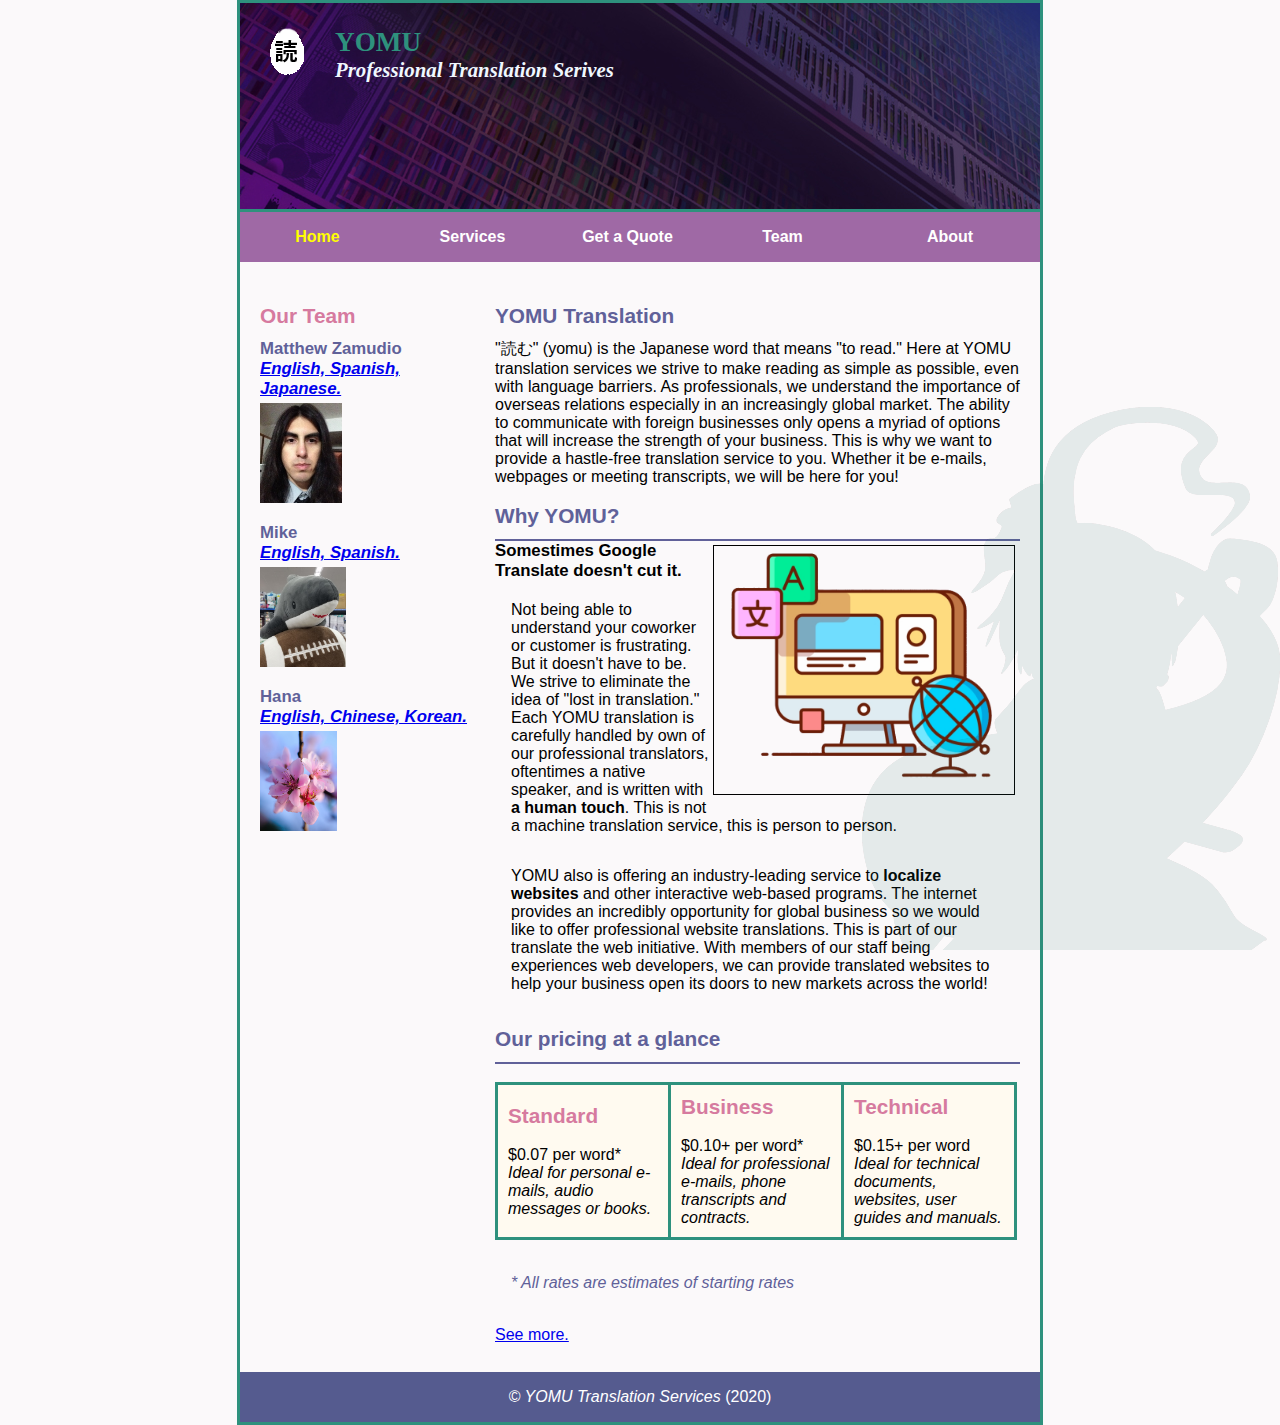
<file: index.html>
<!--
Matthew Zamudio
TEC 378: Final business site
Started 4/6/20

This is the homepage
-->

<!DOCTYPE html>
<html lang="en">

<head>
	<meta charset="utf-8">
	<title>YOMU Services</title>
	<link rel="shortcut icon" href="images/logo.png"> <!-- favicon -->
    <meta name="viewport" content="width=device-width, initial-scale=1.0">
    <meta name="keywords" content="Yomu, translation, business, comission-based, english, chinese, japanese, spanish, languages"> 
    <!-- SEO keywords -->
    
    <!-- adding css -->
    <link rel="stylesheet" href="styles/normalize.css">
    <link rel="stylesheet" href="styles/main.css">
</head>

<body>
	<header>
        <!-- webpage logo -->
        <!-- the image is clickable! -->
        <a href="index.html"><img src="images/logo.png" alt="yomu"></a>
        
        <!-- main header -->
        <h2>YOMU</h2>
        <h3 style="color:aliceblue">Professional Translation Serives</h3>
	</header>  
    <!-- adding navigation -->
    
    
    <!-- most of these pages are WIP! currently -->
    <nav id="nav_menu">
        <ul>
            <li><a href="index.html" class="current">Home</a></li>
            <li><a href="about/services.html">Services</a></li>
            <li><a href="about/quote.html">Get a Quote</a></li>
            <li><a href="about/team.html">Team</a></li>
            <!-- about section -->
            <li class="lastitem"><a href="#">About</a>
                <ul>
                    <li><a href="about/about.html">History</a></li>

                    <li><a href="about/contact.html">Contact Information</a></li>
                </ul>
            </li>
        </ul>
    </nav>  
	<main>
        <img src="images/yomu.png" class="bg-img">
        <!-- company information at a glance -->
        <h2>YOMU Translation</h2>
        <p>"読む" (yomu) is the Japanese word that means "to read." Here at YOMU translation services we strive to make reading as simple as possible, even with language barriers. As professionals, we understand the importance of overseas relations especially in an increasingly global market. The ability to communicate with foreign businesses only opens a myriad of options that will increase the strength of your business. This is why we want to provide a hastle-free translation service to you. Whether it be e-mails, webpages or meeting transcripts, we will be here for you!</p>
        
        <!-- basic info about the service -->
        <h2>Why YOMU?</h2>
        <article>
        <img src="images/machine.png" alt="Translation Machine">
            <h3>Somestimes Google Translate doesn't cut it.</h3>
            <p class="info">Not being able to understand your coworker or customer is frustrating. But it doesn't have to be. We strive to eliminate the idea of "lost in translation." Each YOMU translation is carefully handled by own of our professional translators, oftentimes a native speaker, and is written with <b>a human touch</b>. This is not a machine translation service, this is person to person.</p>
            
            <p class="info">YOMU also is offering an industry-leading service to <b>localize websites</b> and other interactive web-based programs. The internet provides an incredibly opportunity for global business so we would like to offer professional website translations. This is part of our translate the web initiative. With members of our staff being experiences web developers, we can provide translated websites to help your business open its doors to new markets across the world!</p>
        </article> 
        <!-- now with 100% less double borders! -->
        <h2>Our pricing at a glance</h2>
        <article class="lastart"><br>
            <!-- table here with basic price breakdowns -->
            <table>
                <tr>
                    <td><h2>Standard</h2><br>
                        $0.07 per word*<br>
                        <i>Ideal for personal e-mails, audio messages or books.</i>
                    </td>
                    <td><h2>Business</h2><br>
                        $0.10+ per word*<br>
                        <i>Ideal for professional e-mails, phone transcripts and contracts.</i>
                    </td>
                    <td><h2>Technical</h2><br>
                        $0.15+ per word<br>
                        <i>Ideal for technical documents, websites, user guides and manuals.</i>
                    </td>
                </tr>
            </table>
            <br><blockquote>* All rates are estimates of starting rates</blockquote><br>
            <a href="about/quote.html">See more.</a>
        </article>
	</main>
    
    <!-- sidebar -->
    <aside>
        <h2>Our Team</h2>
        <h3>Matthew Zamudio<br>
        <a href="about/team.html#matt" alt="Matt"><i>English, Spanish, Japanese.</i></a></h3>
        <img src="images/matt.png" alt="Matthew"><br>
        <h3>Mike<br>
        <a href="about/team.html#mike" alt="Mike"><i>English, Spanish.</i></a></h3>
        <img src="images/mike.png" alt="Mike"><br>
        <h3>Hana<br>
        <a href="about/team.html#hana" alt="Hana"><i>English, Chinese, Korean.</i></a></h3>
        <img src="images/hana.png" alt="Hana"><br>
        
        </aside>
	<footer>
        <!-- footer -->
        <p><i>&copy YOMU Translation Services</i> (2020)</p>	      
	</footer>
</body>
</html>
</file>
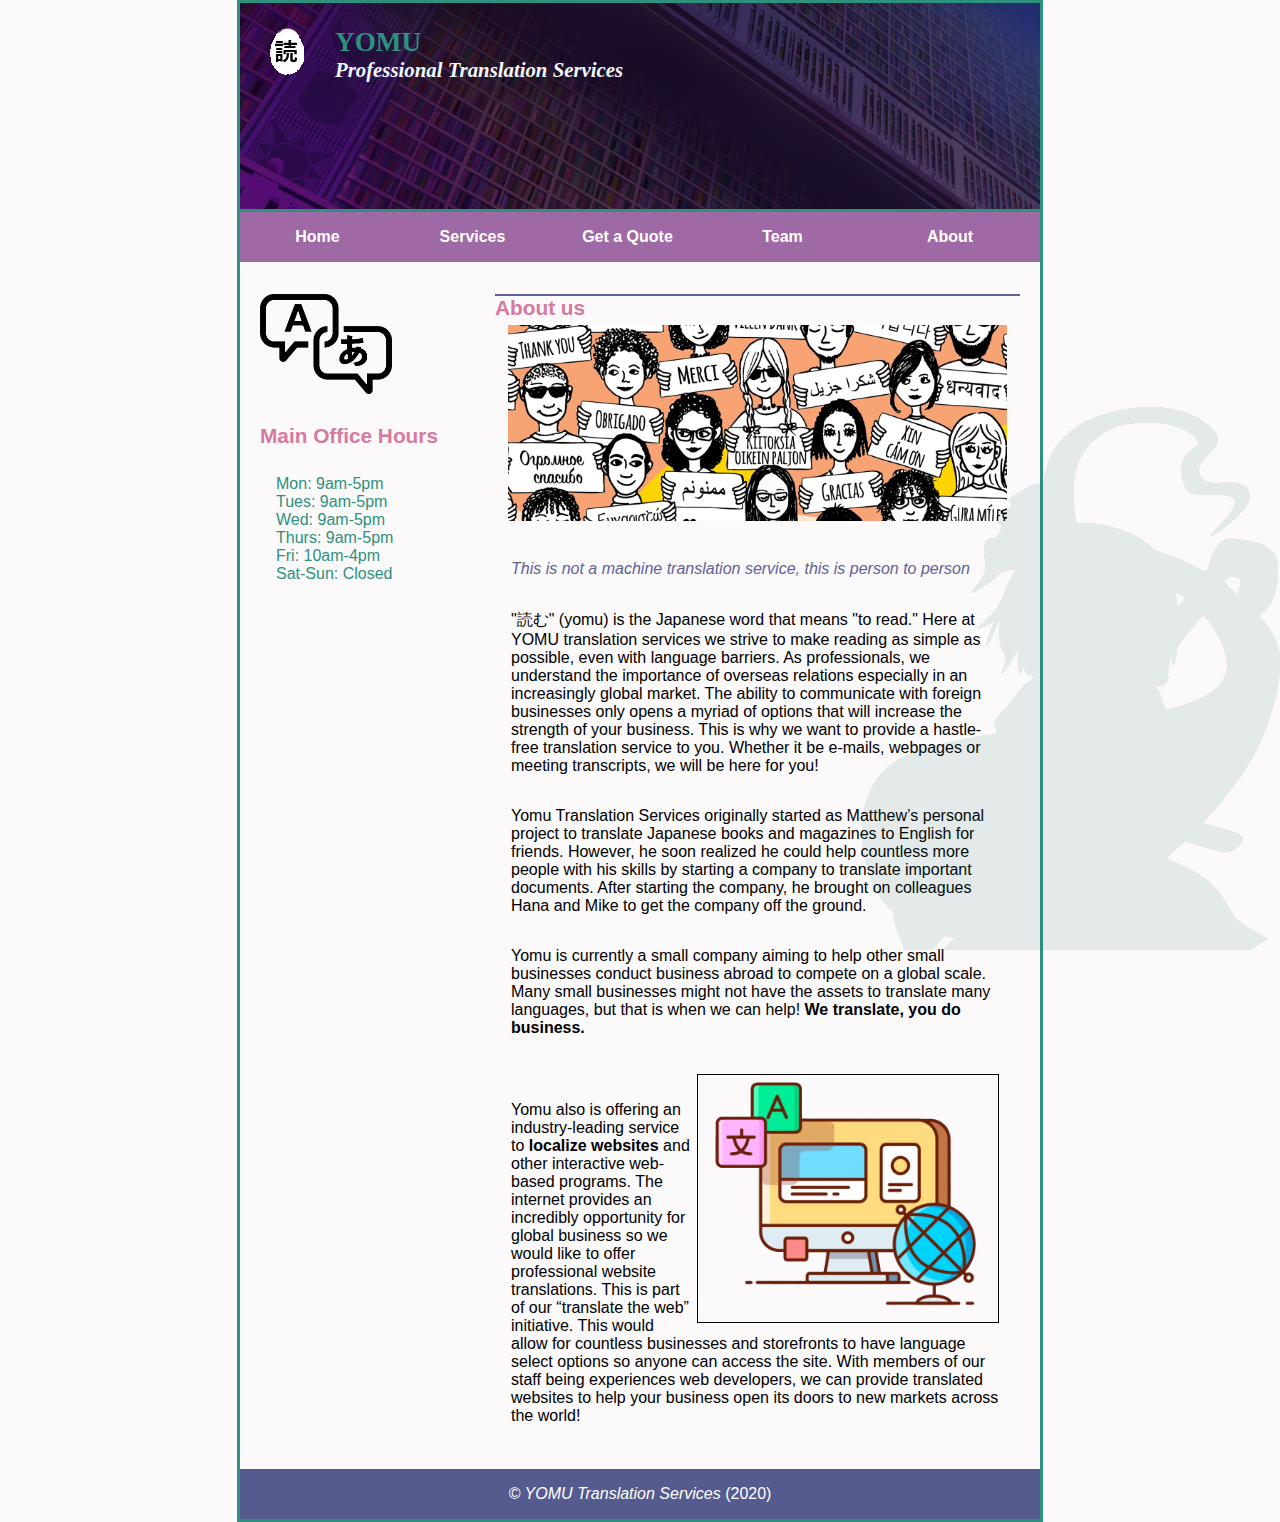
<file: about/about.html>
<!--
Matthew Zamudio
TEC 378: Final business site
Started 4/6/20

About the company
-->

<!DOCTYPE html>
<html lang="en">

<head>
	<meta charset="utf-8">
	<title>YOMU Services</title>
	<link rel="shortcut icon" href="../images/logo.png"> <!-- favicon -->
    <meta name="viewport" content="width=device-width, initial-scale=1.0">
    <meta name="keywords" content="Yomu, translation, business, comission-based, english, chinese, japanese, spanish, languages"> 
    <!-- SEO keywords -->
    
    <!-- adding css -->
    <link rel="stylesheet" href="../styles/normalize.css">
    <link rel="stylesheet" href="../styles/main.css">
</head>

<body>
	<header>
        <!-- webpage logo -->
        <!-- the image is clickable! -->
        <a href="index.html"><img src="../images/logo.png" alt="yomu"></a>
        
        <!-- main header -->
        <h2>YOMU</h2>
        <h3 style="color:aliceblue">Professional Translation Services</h3>
	</header>  
    <!-- adding navigation -->
    
    
    <!-- most of these pages are WIP! currently -->
    <nav id="nav_menu">
        <ul>
            <li><a href="../index.html">Home</a></li>
            <li><a href="services.html">Services</a></li>
            <li><a href="quote.html">Get a Quote</a></li>
            <li><a href="team.html">Team</a></li>
            <!-- about section -->
            <li class="lastitem"><a href="#">About</a>
                <ul>
                    <li><a href="about.html" class="current">History</a></li>
                    <li><a href="contact.html">Contact Information</a></li>
                </ul>
            </li>
        </ul>
    </nav>    
	<main>
        <img src="../images/yomu.png" class="bg-img">
        <article class="lastart">
            <h2>About us</h2>
            
            <img src="../images/translators.png" alt="Two people talking" class="specialimg"><br>
            
            <blockquote>This is not a machine translation service, this is person to person</blockquote>
            
            <!-- company information at a glance -->
            <p>"読む" (yomu) is the Japanese word that means "to read." Here at YOMU translation services we strive to make reading as simple as possible, even with language barriers. As professionals, we understand the importance of overseas relations especially in an increasingly global market. The ability to communicate with foreign businesses only opens a myriad of options that will increase the strength of your business. This is why we want to provide a hastle-free translation service to you. Whether it be e-mails, webpages or meeting transcripts, we will be here for you!</p>
            
            <p>Yomu Translation Services originally started as Matthew’s personal project to translate Japanese books and magazines to English for friends. However, he soon realized he could help countless more people with his skills by starting a company to translate important documents. After starting the company, he brought on colleagues Hana and Mike to get the company off the ground.</p>
            
            <p>Yomu is currently a small company aiming to help other small businesses conduct business abroad to compete on a global scale. Many small businesses might not have the assets to translate many languages, but that is when we can help! <b>We translate, you do business.</b></p>
            
            <!-- image here -->
            <p><img src="../images/machine.png" alt="Translation Machine"></p>
            
            <p class="info">Yomu also is offering an industry-leading service to <b>localize websites</b> and other interactive web-based programs. The internet provides an incredibly opportunity for global business so we would like to offer professional website translations. This is part of our “translate the web” initiative. This would allow for countless businesses and storefronts to have language select options so anyone can access the site. With members of our staff being experiences web developers, we can provide translated websites to help your business open its doors to new markets across the world!</p>
        </article>
	</main>
    
    <!--sidebar -->
    <aside>
        <img src="../images/jpn-eng.png">
        <h2>Main Office Hours</h2>
        <ul>
            <li>Mon: 9am-5pm</li>
            <li>Tues: 9am-5pm</li>
            <li>Wed: 9am-5pm</li>
            <li>Thurs: 9am-5pm</li>
            <li>Fri: 10am-4pm</li>
            <li>Sat-Sun: Closed</li>       
        </ul>
    </aside>   
	<footer>
        <!-- footer -->
        <p><i>&copy YOMU Translation Services</i> (2020)</p>	      
	</footer>
</body>
</html>
</file>
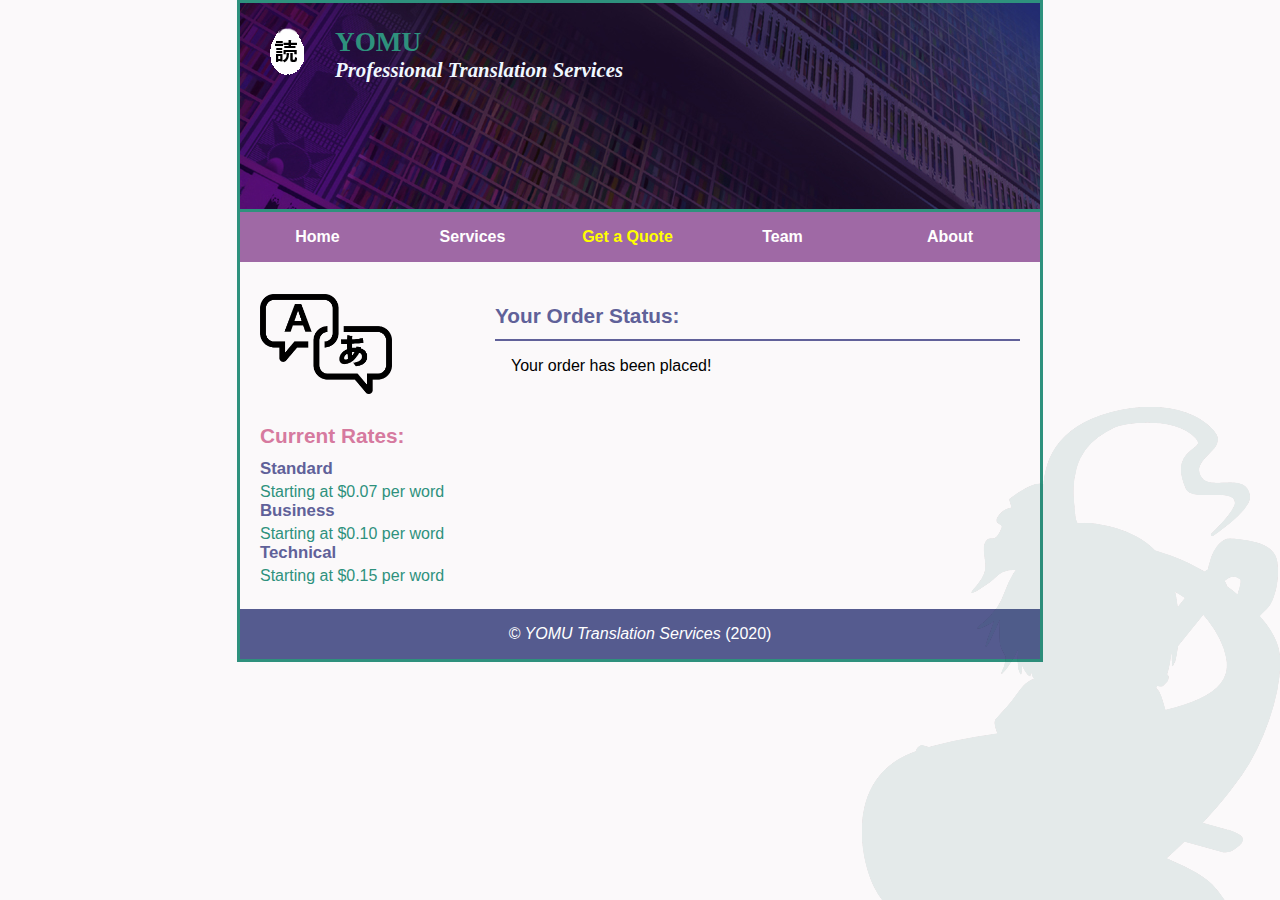
<file: about/checkout.html>
<!--
Matthew Zamudio
TEC 378: Final business site
Started 4/6/20

This page is simply a paceholder since implimenting an actual checkout with paypal would require setting up accounts. The checkout widget and status of order would go here.
-->

<!DOCTYPE html>
<html lang="en">

<head>
	<meta charset="utf-8">
	<title>YOMU Services</title>
	<link rel="shortcut icon" href="../images/logo.png"> <!-- favicon -->
    <meta name="viewport" content="width=device-width, initial-scale=1.0">
    <meta name="keywords" content="Yomu, translation, business, comission-based, english, chinese, japanese, spanish, languages"> 
    <!-- SEO keywords -->
    
    <!-- adding css -->
    <link rel="stylesheet" href="../styles/normalize.css">
    <link rel="stylesheet" href="../styles/main.css">
    

</head>

<body>
	<header>
        <!-- webpage logo -->
        <!-- the image is clickable! -->
        <a href="../index.html"><img src="../images/logo.png" alt="yomu"></a>
        
        <!-- main header -->
        <h2>YOMU</h2>
        <h3 style="color:aliceblue">Professional Translation Services</h3>
	</header>  
    <!-- adding navigation -->
    
    
    <!-- most of these pages are WIP! currently -->
    <nav id="nav_menu">
        <ul>
            <li><a href="../index.html">Home</a></li>
            <li><a href="services.html">Services</a></li>
            <li><a href="quote.html"  class="current">Get a Quote</a></li>
            <li><a href="team.html">Team</a></li>
            <!-- about section -->
            <li class="lastitem"><a href="#">About</a>
                <ul>
                    <li><a href="about.html">History</a></li>
                    <li><a href="contact.html">Contact Information</a></li>
                </ul>
            </li>
        </ul>
    </nav>  
	<main>
        <img src="../images/yomu.png" class="bg-img">
        <h2>Your Order Status:</h2>
        <article class="lastart">
            <p>Your order has been placed!</p>
        </article>
	</main>
    
    <!-- same studio albums sidebar -->
    <aside>
        <img src="../images/jpn-eng.png">
        <h2>Current Rates:</h2>
        <h3>Standard</h3>Starting at $0.07 per word<br>
        <h3>Business</h3>Starting at $0.10 per word<br>
        <h3>Technical</h3>Starting at $0.15 per word<br>

        </aside>
	<footer>
        <!-- footer -->
        <p><i>&copy YOMU Translation Services</i> (2020)</p>	      
	</footer>
</body>
</html>
</file>
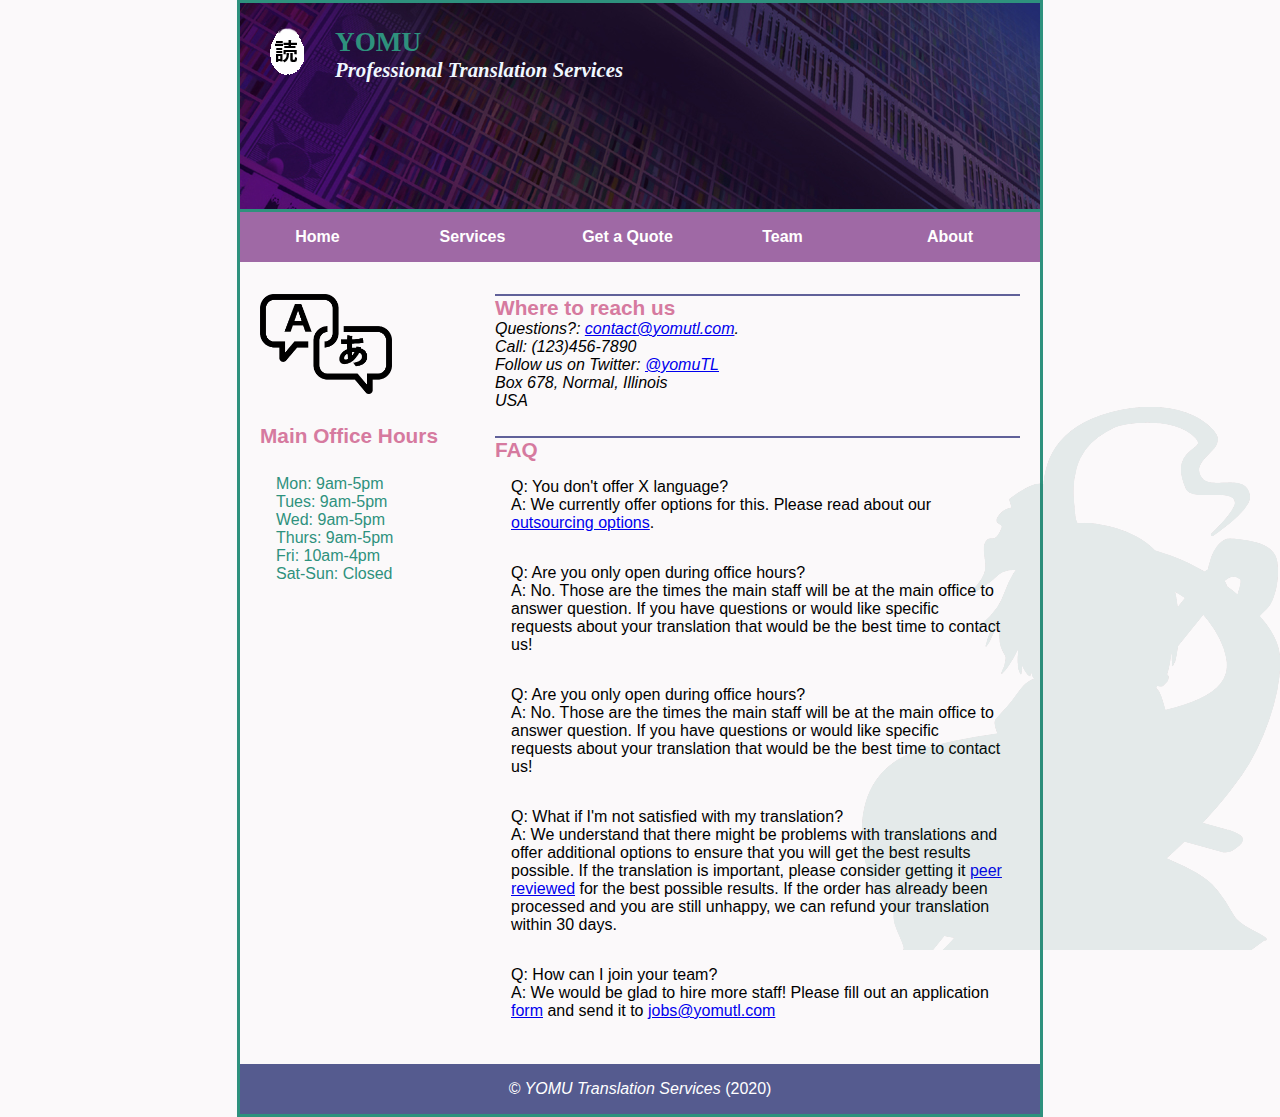
<file: about/contact.html>
<!--
Matthew Zamudio
TEC 378: Final business site
Started 4/6/20

Contact page.
-->

<!DOCTYPE html>
<html lang="en">

<head>
	<meta charset="utf-8">
	<title>YOMU Services</title>
	<link rel="shortcut icon" href="../images/logo.png"> <!-- favicon -->
    <meta name="viewport" content="width=device-width, initial-scale=1.0">
    <meta name="keywords" content="Yomu, translation, business, comission-based, english, chinese, japanese, spanish, languages"> 
    <!-- SEO keywords -->
    
    <!-- adding css -->
    <link rel="stylesheet" href="../styles/normalize.css">
    <link rel="stylesheet" href="../styles/main.css">
</head>

<body>
	<header>
        <!-- webpage logo -->
        <!-- the image is clickable! -->
        <a href="index.html"><img src="../images/logo.png" alt="yomu"></a>
        
        <!-- main header -->
        <h2>YOMU</h2>
        <h3 style="color:aliceblue">Professional Translation Services</h3>
	</header>  
    <!-- adding navigation -->
    
    
    <!-- most of these pages are WIP! currently -->
    <nav id="nav_menu">
        <ul>
            <li><a href="../index.html">Home</a></li>
            <li><a href="services.html">Services</a></li>
            <li><a href="quote.html">Get a Quote</a></li>
            <li><a href="team.html">Team</a></li>
            <!-- about section -->
            <li class="lastitem"><a href="#">About</a>
                <ul>
                    <li><a href="about.html">History</a></li>
                    <li><a href="contact.html" class="current">Contact Information</a></li>
                </ul>
            </li>
        </ul>
    </nav>    
	<main>
        <img src="../images/yomu.png" class="bg-img">
        <article class="lastart">
            <h2>Where to reach us</h2>
             <address>
                Questions?: <a href="mailto:contact@yomutl.com">contact@yomutl.com</a>.<br>
                 Call: (123)456-7890<br>
                Follow us on Twitter: <a href="fake twitter link">@yomuTL</a><br>
                Box 678, Normal, Illinois<br>
                USA
            </address><br>
        </article>
        <article class="lastart">
            <h2>FAQ</h2>
            <p>
            Q: You don't offer X language?<br>
            A: We currently offer options for this. Please read about our <a href="team.html#outsourcing">outsourcing options</a>.<br></p>
            
            <p>Q: Are you only open during office hours?<br>
            A: No. Those are the times the main staff will be at the main office to answer question. If you have questions or would like specific requests about your translation that would be the best time to contact us!
            </p> 
            
            <p>Q: Are you only open during office hours?<br>
            A: No. Those are the times the main staff will be at the main office to answer question. If you have questions or would like specific requests about your translation that would be the best time to contact us!
            </p> 
            
            <p>Q: What if I'm not satisfied with my translation?<br>
            A: We understand that there might be problems with translations and offer additional options to ensure that you will get the best results possible. If the translation is important, please consider getting it <a href="services.html#quality">peer reviewed</a> for the best possible results. If the order has already been processed and you are still unhappy, we can refund your translation within 30 days.
            </p> 
            
            <!-- note: application page does not exist -->
            <p>Q: How can I join your team?<br>
            A: We would be glad to hire more staff! Please fill out an application <a href="apply.html">form</a> and send it to <a href="mailto:jobs@yomutl.com">jobs@yomutl.com</a>
            </p> 
        </article>
	</main>
    
    <!--sidebar -->
    <aside>
        <img src="../images/jpn-eng.png">
        <h2>Main Office Hours</h2>
        <ul>
            <li>Mon: 9am-5pm</li>
            <li>Tues: 9am-5pm</li>
            <li>Wed: 9am-5pm</li>
            <li>Thurs: 9am-5pm</li>
            <li>Fri: 10am-4pm</li>
            <li>Sat-Sun: Closed</li>       
        </ul>
    </aside>
        
	<footer>
        <!-- footer -->
        <p><i>&copy YOMU Translation Services</i> (2020)</p>	      
	</footer>
</body>
</html>
</file>
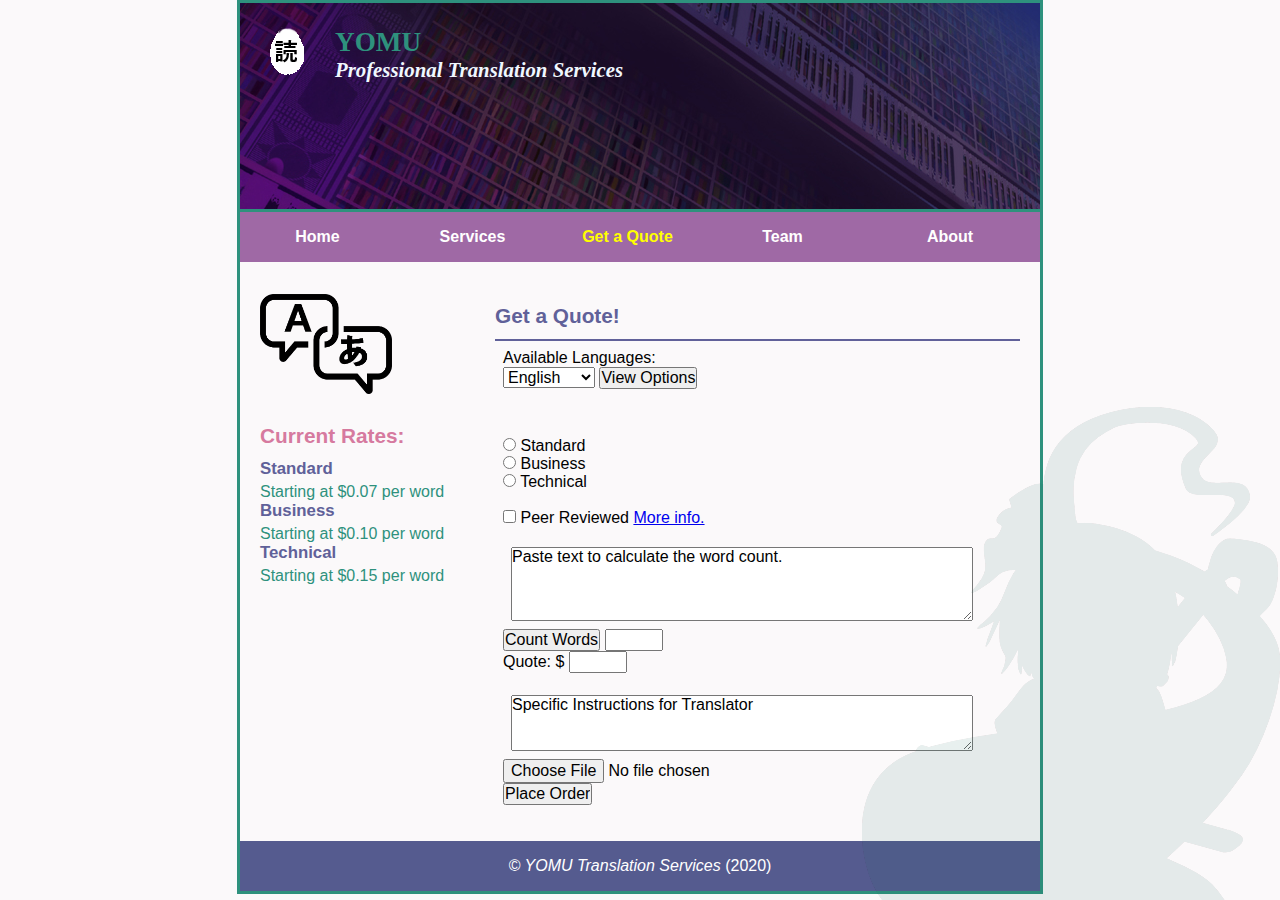
<file: about/quote.html>
<!--
Matthew Zamudio
TEC 378: Final business site
Started 4/6/20

This is a simple calculator to show how rates would be calculated. Some specific functions don't work 100% and it only can read Latin letters. It is simply to showcase the basics of the system and how the rates my company are calculated. Dile upload doesnt actually do anything nor does checkout buttons but are a placeholder to show that they are intended to be used in the functions they represent. 
-->

<!DOCTYPE html>
<html lang="en">

<head>
	<meta charset="utf-8">
	<title>YOMU Services</title>
	<link rel="shortcut icon" href="../images/logo.png"> <!-- favicon -->
    <meta name="viewport" content="width=device-width, initial-scale=1.0">
    <meta name="keywords" content="Yomu, translation, business, comission-based, english, chinese, japanese, spanish, languages"> 
    <!-- SEO keywords -->
    
    <!-- adding css -->
    <link rel="stylesheet" href="../styles/normalize.css">
    <link rel="stylesheet" href="../styles/main.css">
</head>

<body>
	<header>
        <!-- webpage logo -->
        <!-- the image is clickable! -->
        <a href="../index.html"><img src="../images/logo.png" alt="yomu"></a>
        
        <!-- main header -->
        <h2>YOMU</h2>
        <h3 style="color:aliceblue">Professional Translation Services</h3>
	</header>  
    <!-- adding navigation -->
 
    <!-- most of these pages are WIP! currently -->
    <nav id="nav_menu">
        <ul>
            <li><a href="../index.html">Home</a></li>
            <li><a href="services.html">Services</a></li>
            <li><a href="quote.html"  class="current">Get a Quote</a></li>
            <li><a href="team.html">Team</a></li>
            <!-- about section -->
            <li class="lastitem"><a href="#">About</a>
                <ul>
                    <li><a href="about.html">History</a></li>
                    <li><a href="contact.html">Contact Information</a></li>
                </ul>
            </li>
        </ul>
    </nav>  
	<main>
        <img src="../images/yomu.png" class="bg-img">
        <h2>Get a Quote!</h2>
        <article class="lastart">
        <!-- main text area -->  
    <!-- JS section. I likely will combind all scripts into one element or use external JS files. -->
    <script>
    function countWords(){
        var std = 0.07;
        var biz = 0.10;
        var tec = 0.15;
        var rate = 0.0;
        
        //conditionals will go here
        s = document.getElementById("inputString").value;
	    s = s.replace(/(^\s*)|(\s*$)/gi,""); //white space chars
	    s = s.replace(/[ ]{2,}/gi," "); // double spaces
	    s = s.replace(/\n /,"\n"); //
        s = s.replace(/\!|\?|\~/g,""); //replace special chars. this line is a work in progress. regex is challenging.

        document.getElementById("wordcount").value = s.split(' ').length;
        
        //really primative. just showing it works for spanish
        if(document.getElementById("stand").checked){
            rate = std;
        }else if(document.getElementById("biz").checked){
            rate = biz;
        }else if(document.getElementById("tech").checked){
            rate = tec;
        }else{
            window.alert("Please select your translation tier.")
        }
        
        var quote = s.split(' ').length * rate;
        
        //adds 20% for peer reviewed option checked. //
        if(document.getElementById("peer").checked){
            quote = quote + (quote * .2);
        }
        
        var price = quote.toFixed(2); //format decimal as price
        document.getElementById("quote").value = price;
    }
    </script>
    <!-- selection form for language availability -->
        <script>
            function getLang(){
                var outputs = ""; //output string declared
                var lan = document.getElementById("langs").value; //sets lan to selected ID from HTML form langs //
                
                //conditional statements to determine which languages could be translated based off user selection //
                if (lan.localeCompare("eng") == 0){
                    outputs = "Spanish, Japanese, Chinese";
                }else if(lan.localeCompare("spa")== 0){
                    outputs+="English, Japanese";
                }else if(lan.localeCompare("chi")== 0){
                    outputs= "English, Korean";
                }else if (lan.localeCompare("jpn")== 0){
                    outputs="English, Spanish";
                }else if(lan.localeCompare("kor")== 0){
                    outputs="English, Chinese"
                }
                //returns outputs string displayed in paragaph element
              document.getElementById("regresar").innerHTML = outputs; 
            }            
        </script> 
            
        <script>
            function submitOrder(){
                window.open("checkout.html")
            }
            
        </script>
            <!----------------------------------------------->
            
            <!-- language availability form -->
            <form>
            
            <label for="langs">Available Languages:</label><br>
            <select id="langs">
                <option value="eng">English</option>
                <option value="spa">Spanish</option>
                <option value="chi">Chinese</option>
                <option value="jpn">Japanese</option>
                <option value="kor">Korean</option>
            </select>   
     
                <button type="button" onclick="getLang()">View Options</button> <!-- calls getLang JS fuction -->
                
                <!-- displays output from function -->
                <p id="regresar"></p>
                
            </form>
            <!-- form -->
            <!-- each button will change starting rate -->
            <form>
                <!-- user must select a rate otherwise an error message will appear -->
              <input type="radio" id="stand" name="package" value="stand">
              <label for="stand">Standard</label><br>
                
              <input type="radio" id="biz" name="package" value="biz">
              <label for="biz">Business</label><br>
                
              <input type="radio" id="tech" name="package" value="other">
              <label for="other">Technical</label><br>
                
                
                <!-- peer review checkbox option +20% -->
                <br><input type="checkbox" id="peer" name="peerreview" value="peer">
                <label for="peer"  title="Standard rate +20%">Peer Reviewed <a href="services.html#quality">More info.</a></label>
            </form> 
            
        <!-- text calculation form -->    
        <!-- note: current only counts based off spaces, and sometimes counts special characters as words. -->        
        <form name="form1" method="post" action="">
        <textarea name="inputString" id="inputString" cols="50" rows="4">Paste text to calculate the word count.</textarea>
            <br>
            <input type="button" name="Convert" value="Count Words" onClick="countWords();"> 
            <input name="wordcount" id="wordcount" type="text" value="" size="6"><br>
            <label for="quote">Quote: $</label>
            <input name="quote" id="quote" type="text" value="" size="6"><br>

            
            <!----------------->
            <br><textarea name="instructions" id="instructions" cols="50" rows="3">Specific Instructions for Translator</textarea><br>
            
            <!-- upload documents, but doesnt actually do anything -->
            <input type="file" name="upload" value="Upload Files" onClick="upload()" accept="application/msword, application/pdf"><br> <!-- only accepts pdf and word docs -->

            <!-- going to take user to checkout but is not implimented -->
            <input type="button" name="submit" value="Place Order" onClick="submitOrder()">           
        </form>  

        </article>
	</main>
    
    <!-- same studio albums sidebar -->
    <aside>
        <img src="../images/jpn-eng.png">
        <h2>Current Rates:</h2>
        <h3>Standard</h3>Starting at $0.07 per word<br>
        <h3>Business</h3>Starting at $0.10 per word<br>
        <h3>Technical</h3>Starting at $0.15 per word<br>

        </aside>
	<footer>
        <!-- footer -->
        <p><i>&copy YOMU Translation Services</i> (2020)</p>	      
	</footer>
</body>
</html>
</file>
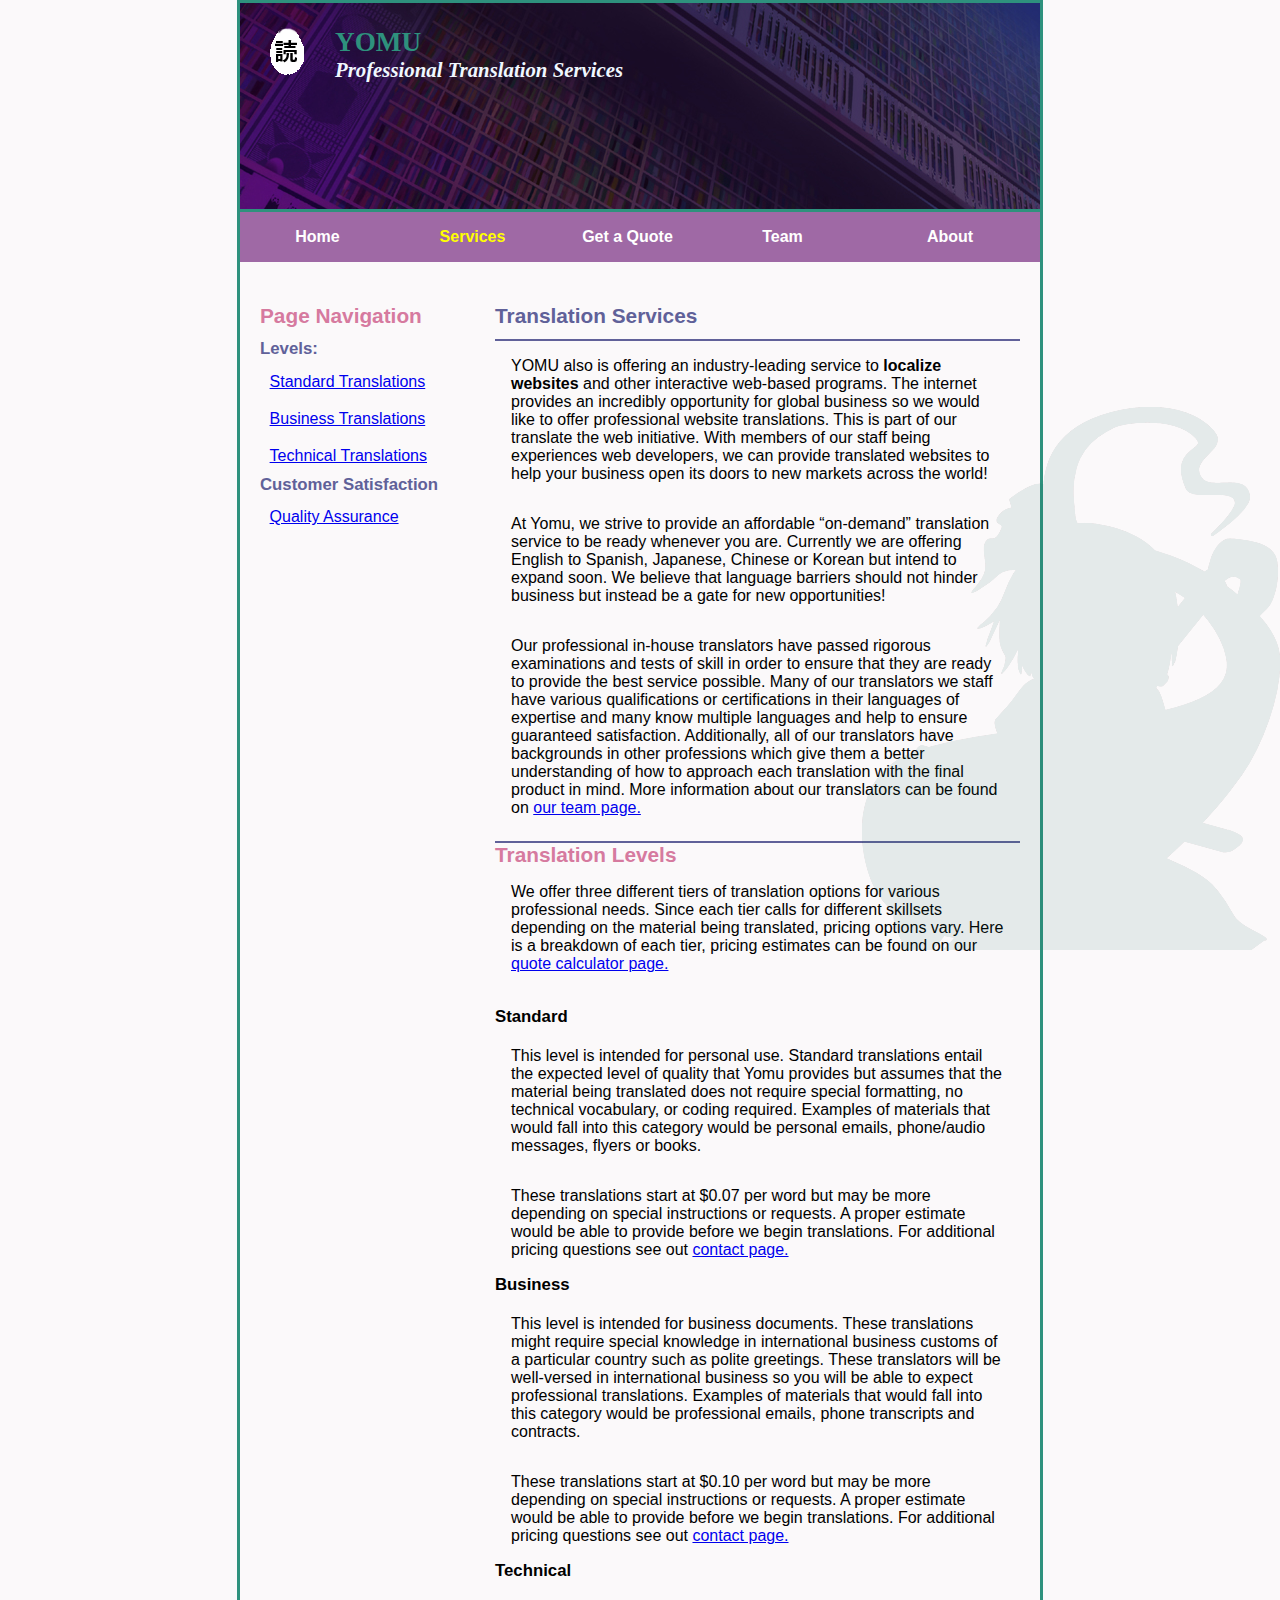
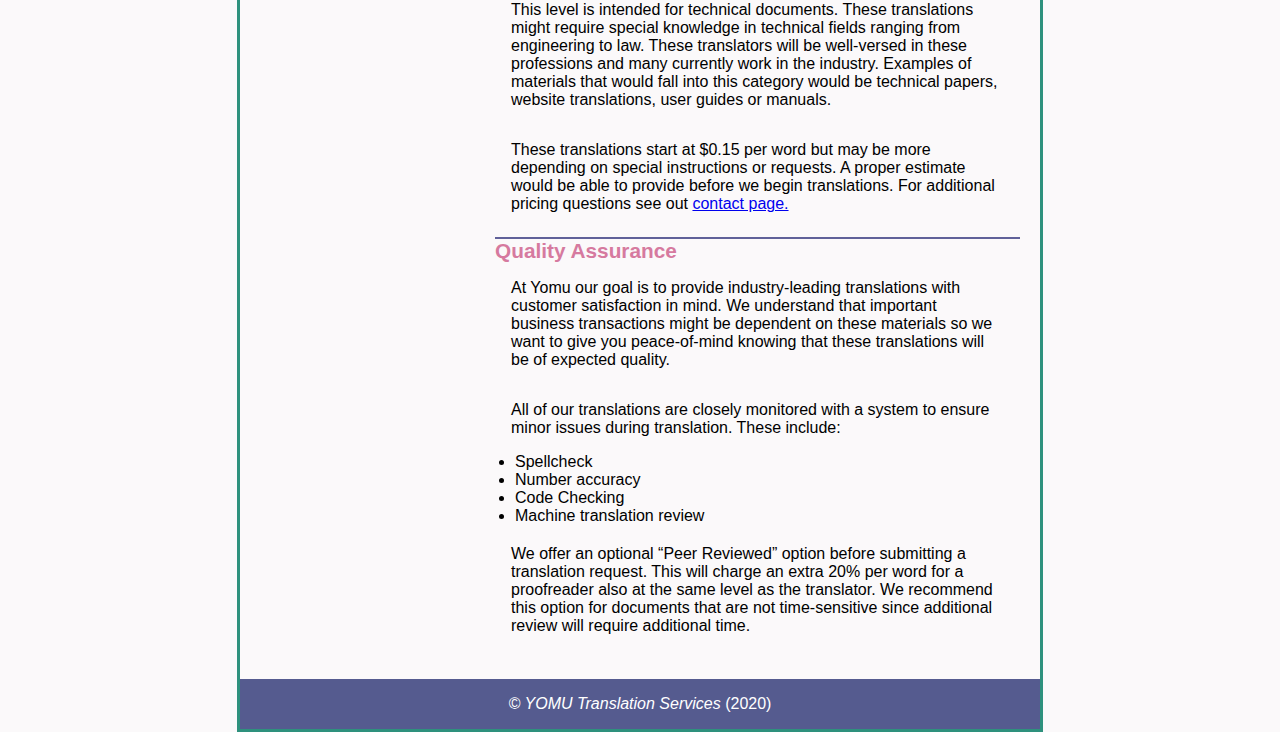
<file: about/services.html>
<!--
Matthew Zamudio
TEC 378: Final business site
Started 4/6/20

Services offered.
-->

<!DOCTYPE html>
<html lang="en">

<head>
	<meta charset="utf-8">
	<title>YOMU Services</title>
	<link rel="shortcut icon" href="../images/logo.png"> <!-- favicon -->
    <meta name="viewport" content="width=device-width, initial-scale=1.0">
    <meta name="keywords" content="Yomu, translation, business, comission-based, english, chinese, japanese, spanish, languages"> 
    <!-- SEO keywords -->
    
    <!-- adding css -->
    <link rel="stylesheet" href="../styles/normalize.css">
    <link rel="stylesheet" href="../styles/main.css">
    

</head>

<body>
	<header>
        <!-- webpage logo -->
        <!-- the image is clickable! -->
        <a href="index.html"><img src="../images/logo.png" alt="yomu"></a>
        
        <!-- main header -->
        <h2>YOMU</h2>
        <h3 style="color:aliceblue">Professional Translation Services</h3>
	</header>  
    <!-- adding navigation -->
    
    
    <!-- most of these pages are WIP! currently -->
    <nav id="nav_menu">
        <ul>
            <li><a href="../index.html">Home</a></li>
            <li><a href="services.html"  class="current">Services</a></li>
            <li><a href="quote.html">Get a Quote</a></li>
            <li><a href="team.html">Team</a></li>
            <!-- about section -->
            <li class="lastitem"><a href="#">About</a>
                <ul>
                    <li><a href="about.html">History</a></li>
                    <li><a href="contact.html">Contact Information</a></li>
                </ul>
            </li>
        </ul>
    </nav>    
	<main>
        <img src="../images/yomu.png" class="bg-img">
        <h2>Translation Services</h2>
        <article class="lastart">
        <!-- main text area -->  
            <p>YOMU also is offering an industry-leading service to <b>localize websites</b> and other interactive web-based programs. The internet provides an incredibly opportunity for global business so we would like to offer professional website translations. This is part of our translate the web initiative. With members of our staff being experiences web developers, we can provide translated websites to help your business open its doors to new markets across the world!</p>   
            <p>At Yomu, we strive to provide an affordable “on-demand” translation service to be ready whenever you are. Currently we are offering English to Spanish, Japanese, Chinese or Korean but intend to expand soon. We believe that language barriers should not hinder business but instead be a gate for new opportunities!</p>               
            <p>Our professional in-house translators have passed rigorous examinations and tests of skill in order to ensure that they are ready to provide the best service possible. Many of our translators we staff have various qualifications or certifications in their languages of expertise and many know multiple languages and help to ensure guaranteed satisfaction. Additionally, all of our translators have backgrounds in other professions which give them a better understanding of how to approach each translation with the final product in mind. More information about our translators can be found on <a href="team.html">our team page.</a></p>
        </article>
            
        <article class="lastart">         
            <h2>Translation Levels</h2>      
            <p>We offer three different tiers of translation options for various professional needs. Since each tier calls for different skillsets depending on the material being translated, pricing options vary. Here is a breakdown of each tier, pricing estimates can be found on our <a href="quote.html">quote calculator page.</a></p><br>
            
            <h3><a id="standard">Standard</a></h3>
            <p>This level is intended for personal use. Standard translations entail the expected level of quality that Yomu provides but assumes that the material being translated does not require special formatting, no technical vocabulary, or coding required. Examples of materials that would fall into this category would be personal emails, phone/audio messages, flyers or books.</p>
            <p>These translations start at $0.07 per word but may be more depending on special instructions or requests. A proper estimate would be able to provide before we begin translations. For additional pricing questions see out <a href="contact.html">contact page.</a></p>
            
            <h3><a id="business">Business</a></h3>
            <p>This level is intended for business documents. These translations might require special knowledge in international business customs of a particular country such as polite greetings. These translators will be well-versed in international business so you will be able to expect professional translations. Examples of materials that would fall into this category would be professional emails, phone transcripts and contracts.</p>
            <p>These translations start at $0.10 per word but may be more depending on special instructions or requests. A proper estimate would be able to provide before we begin translations. For additional pricing questions see out <a href="contact.html">contact page.</a></p>
            
            <h3><a id="technical">Technical</a></h3>
            <p>This level is intended for technical documents. These translations might require special knowledge in technical fields ranging from engineering to law. These translators will be well-versed in these professions and many currently work in the industry. Examples of materials that would fall into this category would be technical papers, website translations, user guides or manuals.</p>
            <p>These translations start at $0.15 per word but may be more depending on special instructions or requests. A proper estimate would be able to provide before we begin translations. For additional pricing questions see out <a href="contact.html">contact page.</a></p>
        </article>
        
        <article class="lastart">
            <h2><a id="quality">Quality Assurance</a></h2>
            <p>At Yomu our goal is to provide industry-leading translations with customer satisfaction in mind. We understand that important business transactions might be dependent on these materials so we want to give you peace-of-mind knowing that these translations will be of expected quality.</p>
            <p>All of our translations are closely monitored with a system to ensure minor issues during translation. These include:</p>
            <ul>
                <li>Spellcheck</li>
                <li>Number accuracy</li>
                <li>Code Checking</li>
                <li>Machine translation review</li>
            </ul>    
            <p>We offer an optional “Peer Reviewed” option before submitting a translation request. This will charge an extra 20% per word for a proofreader also at the same level as the translator. We recommend this option for documents that are not time-sensitive since additional review will require additional time.</p>
        </article>
	</main>
    
    <!-- navigation sidebar -->
    <aside>
        <h2>Page Navigation</h2>
        <h3>Levels:</h3>
        <div><a href="services.html#standard">Standard Translations</a></div>
        <div><a href="services.html#standard">Business Translations</a></div>
        <div><a href="services.html#standard">Technical Translations</a></div>
        <h3>Customer Satisfaction</h3>
        <div><a href="services.html#quality">Quality Assurance</a></div>
        
        </aside>
	<footer>
        <!-- footer -->
        <p><i>&copy YOMU Translation Services</i> (2020)</p>	      
	</footer>
</body>
</html>
</file>
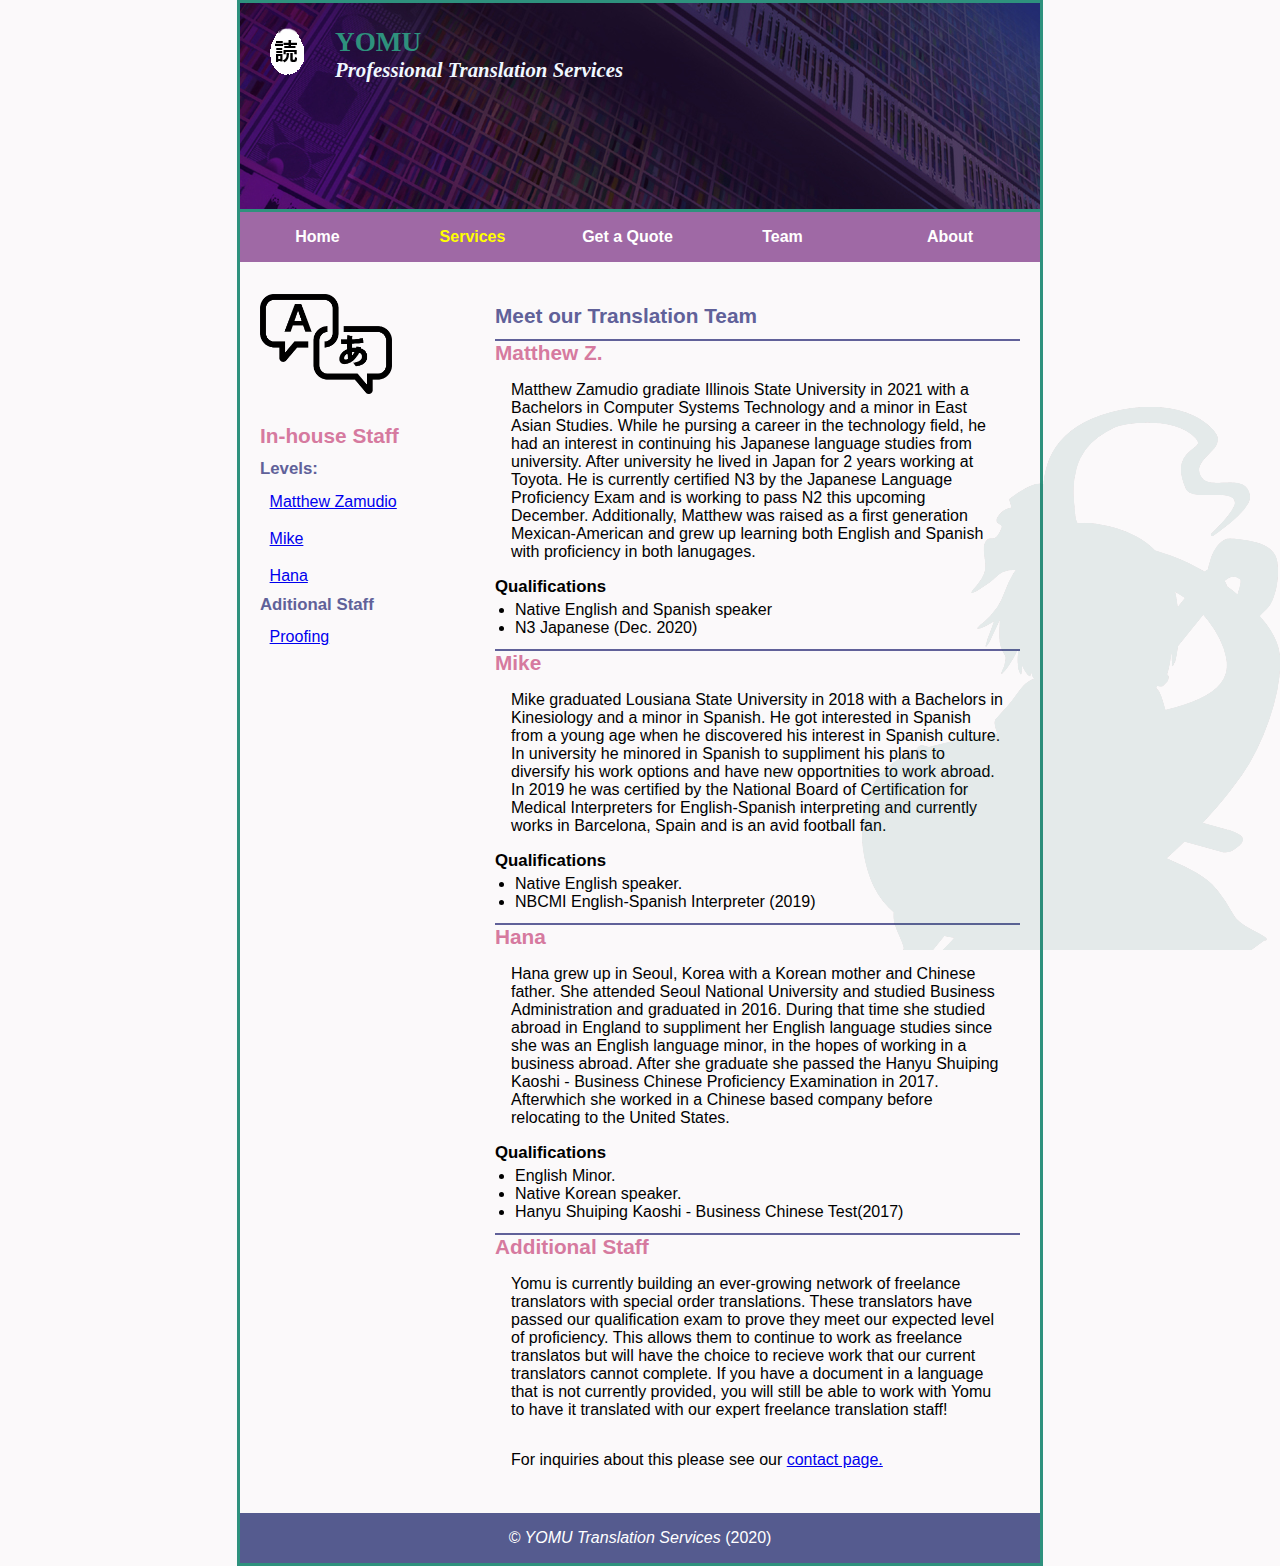
<file: about/team.html>
<!--
Matthew Zamudio
TEC 378: Final business site
Started 4/6/20

This is a page to show the team and their qualifications
-->

<!DOCTYPE html>
<html lang="en">

<head>
	<meta charset="utf-8">
	<title>YOMU Services</title>
	<link rel="shortcut icon" href="../images/logo.png"> <!-- favicon -->
    <meta name="viewport" content="width=device-width, initial-scale=1.0">
    <meta name="keywords" content="Yomu, translation, business, comission-based, english, chinese, japanese, spanish, languages"> 
    <!-- SEO keywords -->
    
    <!-- adding css -->
    <link rel="stylesheet" href="../styles/normalize.css">
    <link rel="stylesheet" href="../styles/main.css">
    

</head>

<body>
	<header>
        <!-- webpage logo -->
        <!-- the image is clickable! -->
        <a href="index.html"><img src="../images/logo.png" alt="yomu"></a>
        
        <!-- main header -->
        <h2>YOMU</h2>
        <h3 style="color:aliceblue">Professional Translation Services</h3>
	</header>  
    <!-- adding navigation -->
    
    
    <!-- most of these pages are WIP! currently -->
    <nav id="nav_menu">
        <ul>
            <li><a href="../index.html">Home</a></li>
            <li><a href="services.html"  class="current">Services</a></li>
            <li><a href="quote.html">Get a Quote</a></li>
            <li><a href="team.html">Team</a></li>
            <!-- about section -->
            <li class="lastitem"><a href="#">About</a>
                <ul>
                    <li><a href="about.html">History</a></li>
                    <li><a href="contact.html">Contact Information</a></li>
                </ul>
            </li>
        </ul>
    </nav>    
	<main>
        <img src="../images/yomu.png" class="bg-img">
        <h2>Meet our Translation Team</h2>
        <article class="lastart">
            <h2><a id="matt">Matthew Z.</a></h2>
        <!-- main text area -->
            <p>Matthew Zamudio gradiate Illinois State University in 2021 with a Bachelors in Computer Systems Technology and a minor in East Asian Studies. While he pursing a career in the technology field, he had an interest in continuing his Japanese language studies from university. After university he lived in Japan for 2 years working at Toyota. He is currently certified N3 by the Japanese Language Proficiency Exam and is working to pass N2 this upcoming December. Additionally, Matthew was raised as a first generation Mexican-American and grew up learning both English and Spanish with proficiency in both lanugages.</p>
            <h3>Qualifications</h3>
            <ul>
                <li>Native English and Spanish speaker</li>
                <li>N3 Japanese (Dec. 2020)</li>
            </ul>
        </article>
            
        <article class="lastart">         
            <h2><a id="mike">Mike</a></h2>
            <p>Mike graduated Lousiana State University in 2018 with a Bachelors in Kinesiology and a minor in Spanish. He got interested in Spanish from a young age when he discovered his interest in Spanish culture. In university he minored in Spanish to suppliment his plans to diversify his work options  and have new opportnities to work abroad. In 2019 he was certified by the National Board of Certification for Medical Interpreters for English-Spanish interpreting and currently works in Barcelona, Spain and is an avid football fan.</p>
            
            <h3>Qualifications</h3>
            <ul>
                <li>Native English speaker.</li>
                <li>NBCMI English-Spanish Interpreter (2019)</li>
            </ul>
        </article>
        
        <article class="lastart">
            <h2><a id="hana">Hana</a></h2>
            <p>Hana grew up in Seoul, Korea with a Korean mother and Chinese father. She attended Seoul National University and studied Business Administration and graduated in 2016. During that time she studied abroad in England to suppliment her English language studies since she was an English language minor, in the hopes of working in a business abroad. After she graduate she passed the Hanyu Shuiping Kaoshi - Business Chinese Proficiency Examination in 2017. Afterwhich she worked in a Chinese based company before relocating to the United States.</p>
            
            <h3>Qualifications</h3>
            <ul>
                <li>English Minor.</li>
                <li>Native Korean speaker.</li>
                <li>Hanyu Shuiping Kaoshi - Business Chinese Test(2017)</li>
            </ul>
        </article>
        
        <article class="lastart">
            <h2><a id="outsourcing">Additional Staff</a></h2>
            <p>Yomu is currently building an ever-growing network of freelance translators with special order translations. These translators have passed our qualification exam to prove they meet our expected level of proficiency. This allows them to continue to work as freelance translatos but will have the choice to recieve work that our current translators cannot complete. If you have a document in a language that is not currently provided, you will still be able to work with Yomu to have it translated with our expert freelance translation staff!</p>
            <p>For inquiries about this please see our <a href="contact.html">contact page.</a></p>
        
        </article>
	</main>
    
    <!-- navigation sidebar -->
    <aside>
        <img src="../images/jpn-eng.png">
        <h2>In-house Staff</h2>
        <h3>Levels:</h3>
        <div><a href="team.html#matt">Matthew Zamudio</a></div>
        <div><a href="team.html#mike">Mike</a></div>
        <div><a href="team.html#hana">Hana</a></div>
        <h3>Aditional Staff</h3>
        <div><a href="team.html#outsourcing">Proofing</a></div>
        
        </aside>
	<footer>
        <!-- footer -->
        <p><i>&copy YOMU Translation Services</i> (2020)</p>	      
	</footer>
</body>
</html>
</file>
<file: styles/main.css>
/*
* Matthew Zamudio
* TEC 319: Static Webpage project
* Started ~3/4/20
*/

/* There's a lot of unecessary code here from the last project it was used for */

/* reset selector */
* {
    margin: 0;
    padding: 0;
}
/* shadow class */
.shadow{
    text-shadow: 2px 2px 2px #2E917D;
}

.bg-img{
    background:url("../images/yomu.png");
    position: fixed;
    right: 0px;
    bottom: -50px;
    opacity: 10%;
}

/* the styles for the elements */
body {
	font-family: Helvetica, Veranda, "Sans-Serif";
    font-size: 100%; 
    /* added new width*/    
    width: 800px;  
    background-color: #FBF9FA;
    margin: 0px auto;
    border: 3px solid #2E917D;     
}
/* the styles for the header */
header img {
	float: left;
    padding: 0 30px; /* img padding */
}
header{
    background-image: url(../images/banner.png);
    /*
    background-image: linear-gradient(30deg, #f6bb73 0%, #f6bb73 30%, white 50%, #f6bb73 80%, #f6bb73 100%); */
    /* adds border on bottom w/ padding */
    height: 150px;
    border-bottom: 3px solid #2E917D;
    padding: 1.5em 0 2em; /* top middle bottom */
}
/* formatting for header 2 */
header h2{
    font-size: 170%;
    color: #2E917D;
    font-family: cursive;
}
/*formatting for header 3 */
header h3{
    font-family: cursive;
    font-size: 130%;
    font-style: italic;
}
/***********************************/

/* the styles for the main */
main {
	/* unecessary? clear: right; */
    padding: 0 20px 20px; /* new padding for right/left + bottom */
    width: 525px; /* total width of main */
    float: right; /* main content floats right */
}

/* adding for padding but this messed up the img
main img{
    padding-bottom: 1em;
} */

/* adding styling for table */
main table, td{
    border: 3px solid #2E917D;
    padding: 10px;
    border-spacing: 5px;
}
main td{
    width: 150px;
    background-color: floralwhite;
}

main p{
    padding-bottom: .5em;
}
main blockquote{
    padding: 0px 2em;
    font-style: italic;
}
main ul{
    padding: 0px 0px 0.25em 1.25em; /* bottom + left */
}
main il{
    padding-bottom: .35em;
}

main h1{
    font-size: 150%;
    padding: .5em 0 .25em; /* top + bottom */
    margin: 0;
}
main h2{
    font-size: 130%;
    color: #606199;
    /*padding: .5em 0px .25em 0px; <-- old */
    /* new padding added for top */
    padding: .5em 0px;
}
main h3{
    font-size: 105%; 
    padding-bottom:.25em
}

main form{
    padding: .5em;
}
main form textarea{
    margin: 0.25em 0.5em;
}

main article img{
    float: right;
    margin: .3em;
    border: 1px solid black;
    max-width: 300px;
}
main .specialimg{
    border: none;
    float:none;


    max-width: 500px;
    
    display: block;
    margin-left: auto;
    margin-right: auto;
}
main article{
    /* height: 400px; /* forced height because I want
    image to show in full */
    padding-bottom: .5em;
    /* horizontal lines */
    border-top: 2px solid #606199;
    /* border-bottom: 2px solid #606199; */
}
main article p{
        padding: 1em;
}
main article #lastart{
    /* this css only applies to the last article.
    This was done to avoid the double bottom borders
    because it bothered me too much */
    padding-bottom: .5em;
    /* horizontal lines */
    border-top: 2px solid #606199;
    border-bottom: 2px solid #606199;
}

main article blockquote{
    padding: 1em;
    color: #606199;
}

main article h2{
    color: #D67A9F;
    padding: 0;
}
main article h3{
    font-size: 105%;
    padding-bottom: .25em;
}
/***********************************/

/* new aside section */
aside{
    width: 215px; /*total width of aside */
    float: right; /* left side */
    padding: 0 0 20px 20px; /* left and bottom */
    /* font styling */
    color: #2E917D;
}
/* custom h2 for aside section */
aside h2{
    font-size: 130%;
    color: #D67A9F;
    padding: .5em 0px;
}
aside h3{
    font-size: 105%;
    padding-bottom: 0.25em;
    color: #606199;
}
aside img{
    padding-bottom: 1em; /* bottom img padding */
    max-height: 100px;
}
aside ul{
    list-style-type: none;
    padding: 1em;
}
aside {
    padding-bottom: 1.5em;
}
aside div{
    padding: 0.6em;
}
/***********************************/

/* main nav_bar */
nav {
	margin-bottom: 2em;
}
#nav_menu ul {
	list-style: none;
	position: relative;    /* first submenu within the main menu */
}
#nav_menu ul li {
	float: left;
}
#nav_menu ul ul {
	display: none;      /* Don't display submenu until hover of the li element */
	position: absolute;
	top: 100%;       /* Position the submenu at the bottom of the main menu */
}
#nav_menu ul ul li {
	float: none;           /* submenus vertically */
}
#nav_menu ul li:hover > ul {
	display: block;        /* Display the submenu on hover of the li element */
}
#nav_menu > ul::after {
	content: "";
	display: block;
	clear: both;
}

#nav_menu ul {
	margin: 0;
	padding: 0;
}
#nav_menu ul li a {
	text-align: center;
	display: block;
	width: 155px;
	padding: 1em 0;
	text-decoration: none;
	background-color: #9F69A5;
	color: white;
	font-weight: bold;
}
#nav_menu ul li.lastitem a {
	width: 180px;           /* So the menu fills the 800px width of the page */
}
#nav_menu ul li a.current {
	color: yellow; /* text color to yellow */
}
#nav_menu ul li a:hover, #nav_menu ul li a:focus {
	background-color: #9F69A5;
}

/***********************************/

a:focus, a:hover {font-style: italic;} /*style for the links */

/* the styles for the footer */
footer p{
    clear: both; /* clears float of aside */
    /* adding for padding, text color to white and bg color */
    padding: 1em 0 1em; /*top + bottom */
    text-align: center;
    color: white;
    background-color: #555B8F;
}
</file>
